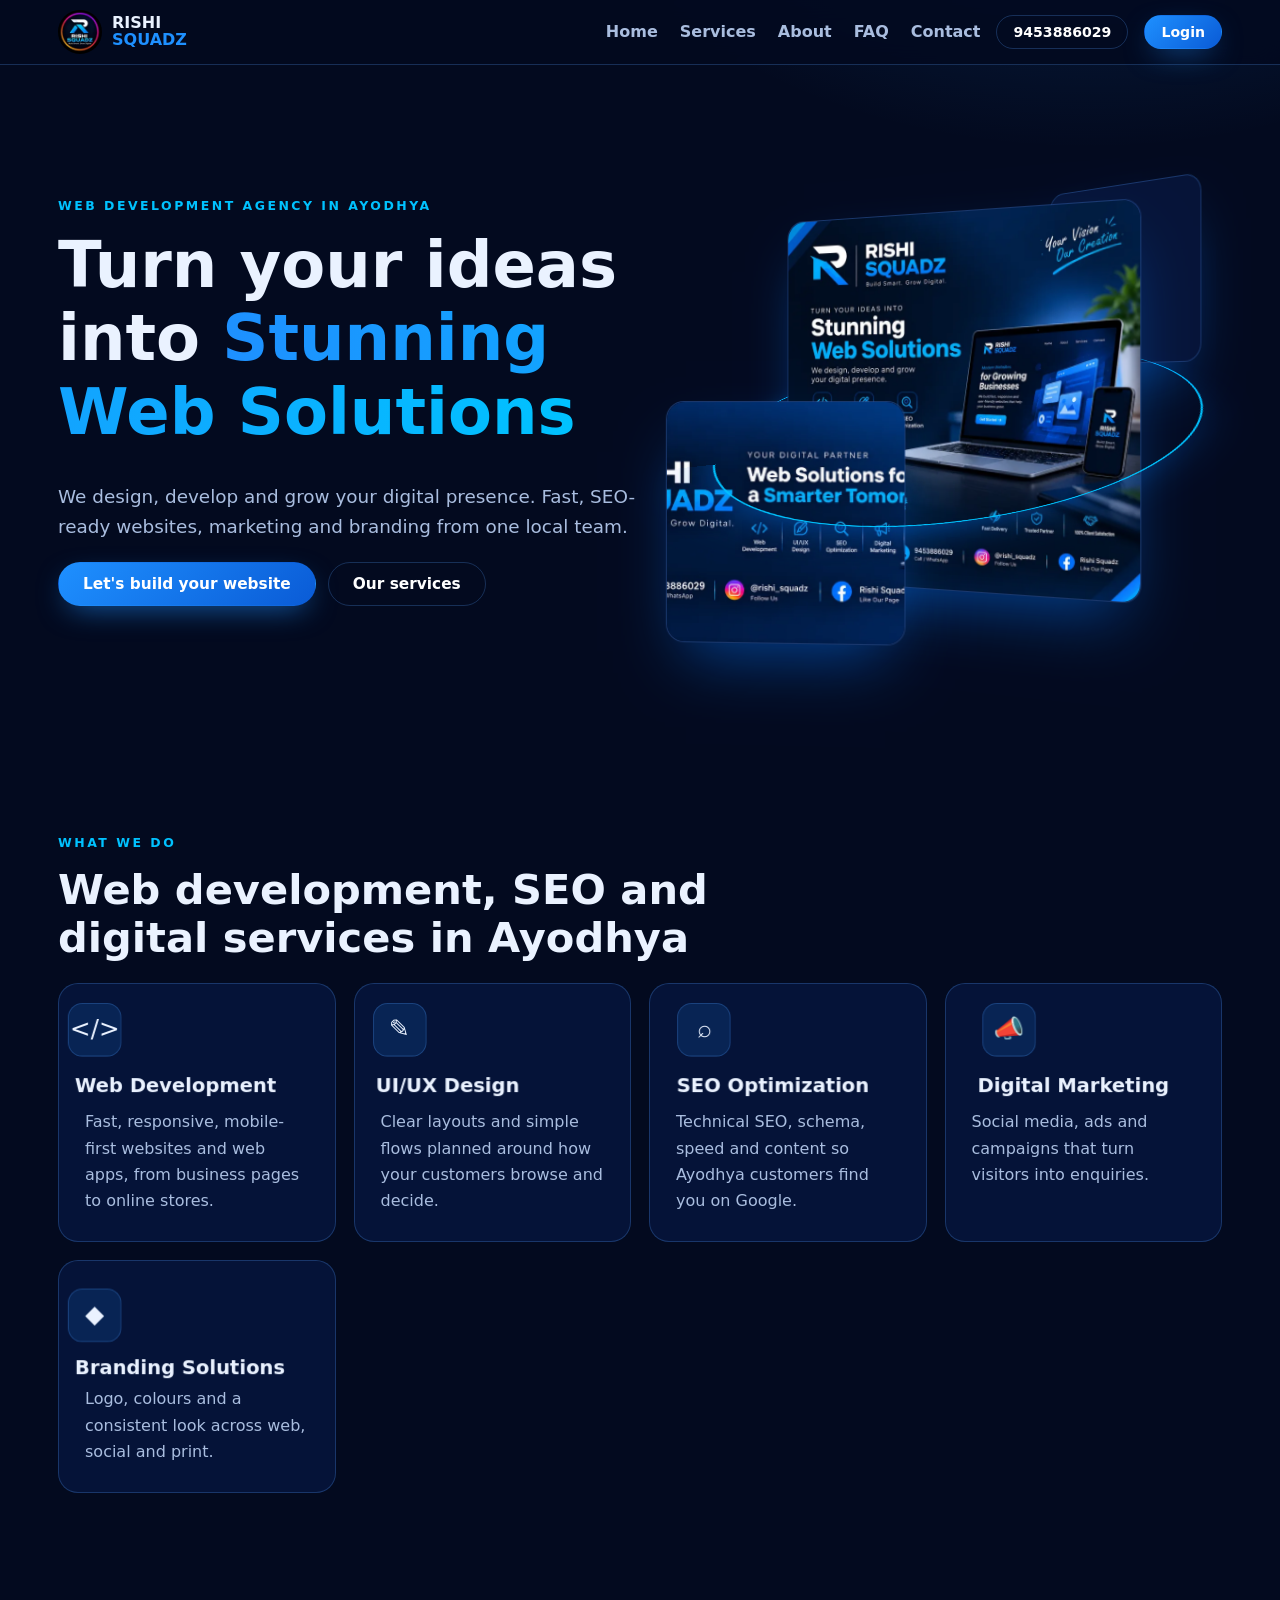
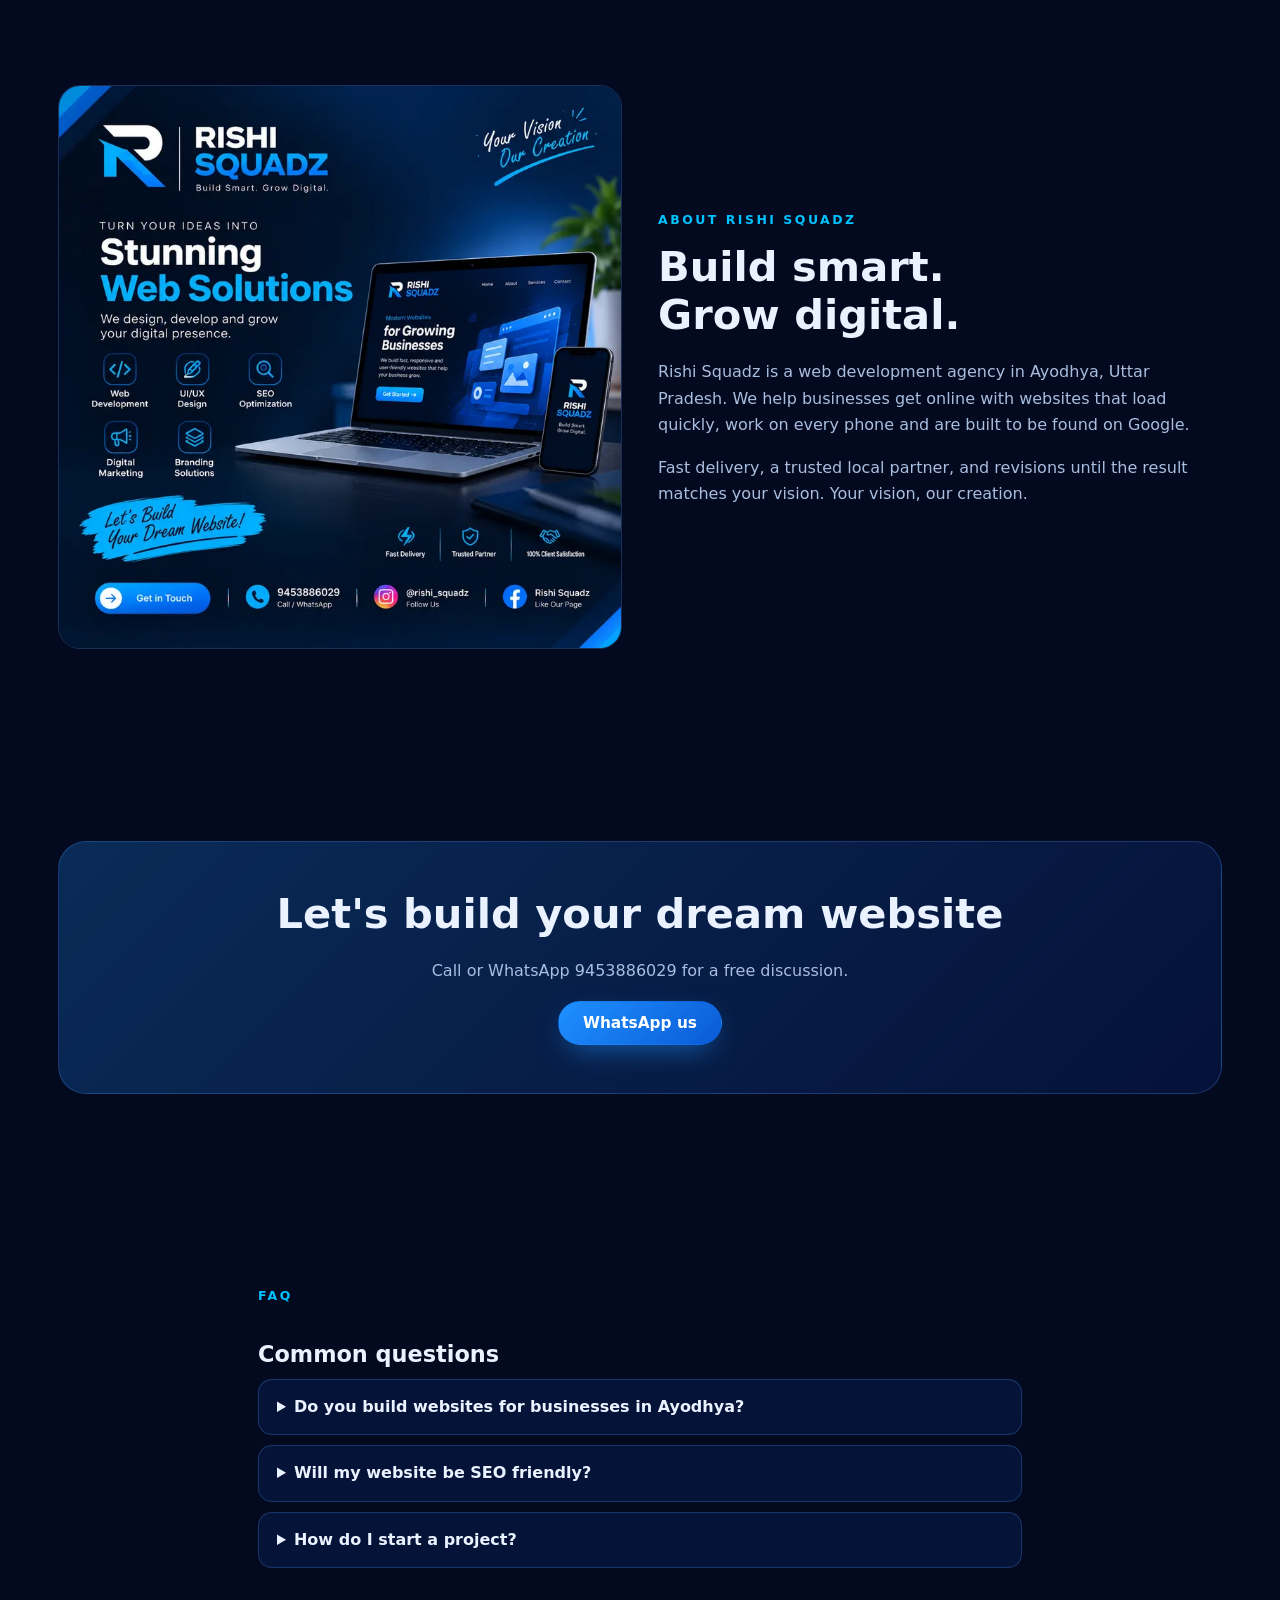
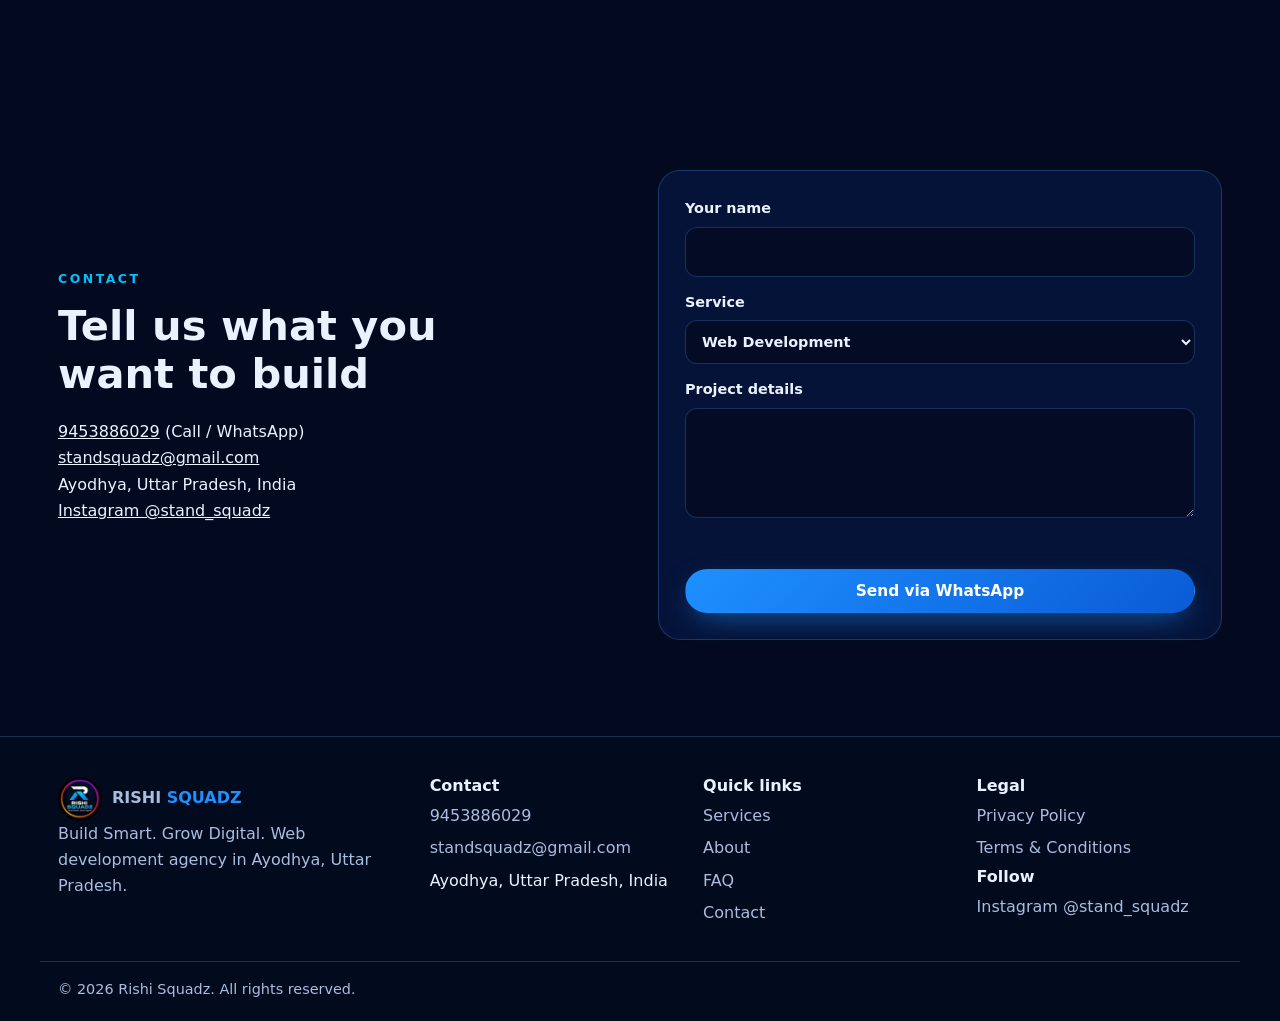
<file: index.html>
<!doctype html><html lang="en-IN"><head><meta charset="utf-8"><meta name="viewport" content="width=device-width,initial-scale=1">
<title>Web Development Company in Ayodhya | Rishi Squadz</title><meta name="description" content="Rishi Squadz is a web development, SEO, UI/UX and digital marketing agency in Ayodhya. Fast, mobile-friendly websites. Call 9453886029."><link rel="canonical" href="https://www.rishisquadz.com/">
<meta name="robots" content="index,follow,max-image-preview:large"><meta name="theme-color" content="#030a1f"><meta name="geo.region" content="IN-UP"><meta name="geo.placename" content="Ayodhya">
<meta property="og:type" content="website"><meta property="og:site_name" content="Rishi Squadz"><meta property="og:locale" content="en_IN"><meta property="og:title" content="Web Development Company in Ayodhya | Rishi Squadz"><meta property="og:description" content="Rishi Squadz is a web development, SEO, UI/UX and digital marketing agency in Ayodhya. Fast, mobile-friendly websites. Call 9453886029."><meta property="og:url" content="https://www.rishisquadz.com/"><meta property="og:image" content="https://www.rishisquadz.com/img/og-image.jpg">
<meta name="twitter:card" content="summary_large_image"><link rel="icon" href="favicon.ico" sizes="32x32"><link rel="icon" type="image/png" href="img/icon-512.png" sizes="512x512"><link rel="apple-touch-icon" href="img/icon-180.png"><link rel="manifest" href="site.webmanifest">
<link rel="stylesheet" href="css/style.css"><script type="application/ld+json">{"@context": "https://schema.org", "@graph": [{"@type": ["ProfessionalService", "LocalBusiness"], "@id": "https://www.rishisquadz.com/#org", "name": "Rishi Squadz", "alternateName": "Stand Squadz", "url": "https://www.rishisquadz.com/", "logo": "https://www.rishisquadz.com/img/icon-512.png", "image": "https://www.rishisquadz.com/img/og-image.jpg", "description": "Web development, UI/UX, SEO, digital marketing and branding agency in Ayodhya.", "telephone": "+91-9453886029", "email": "standsquadz@gmail.com", "slogan": "Build Smart. Grow Digital.", "address": {"@type": "PostalAddress", "addressLocality": "Ayodhya", "addressRegion": "Uttar Pradesh", "addressCountry": "IN"}, "areaServed": "Ayodhya, Uttar Pradesh, India", "sameAs": ["https://www.instagram.com/stand_squadz"], "contactPoint": {"@type": "ContactPoint", "telephone": "+91-9453886029", "contactType": "customer service", "availableLanguage": ["en", "hi"]}, "hasOfferCatalog": {"@type": "OfferCatalog", "name": "Services", "itemListElement": [{"@type": "Offer", "itemOffered": {"@type": "Service", "name": "Web Development"}}, {"@type": "Offer", "itemOffered": {"@type": "Service", "name": "UI/UX Design"}}, {"@type": "Offer", "itemOffered": {"@type": "Service", "name": "SEO Optimization"}}, {"@type": "Offer", "itemOffered": {"@type": "Service", "name": "Digital Marketing"}}, {"@type": "Offer", "itemOffered": {"@type": "Service", "name": "Branding Solutions"}}]}}, {"@type": "WebSite", "@id": "https://www.rishisquadz.com/#site", "url": "https://www.rishisquadz.com/", "name": "Rishi Squadz", "publisher": {"@id": "https://www.rishisquadz.com/#org"}, "inLanguage": "en-IN"}, {"@type": "FAQPage", "mainEntity": [{"@type": "Question", "name": "Do you build websites for businesses in Ayodhya?", "acceptedAnswer": {"@type": "Answer", "text": "Yes. Rishi Squadz is based in Ayodhya, Uttar Pradesh, and builds fast, mobile-friendly websites for local businesses, shops, hotels, schools and startups."}}, {"@type": "Question", "name": "Will my website be SEO friendly?", "acceptedAnswer": {"@type": "Answer", "text": "Every site we build ships with clean semantic HTML, canonical tags, meta data, schema markup, a sitemap and fast loading, which are the foundations Google looks for."}}, {"@type": "Question", "name": "How do I start a project?", "acceptedAnswer": {"@type": "Answer", "text": "Call or WhatsApp 9453886029, email standsquadz@gmail.com, or use the enquiry form on this page."}}]}]}</script></head><body><a class="skip" href="#main">Skip to content</a>
<header><div class="bar"><a class="brand" href="index.html" aria-label="Rishi Squadz home"><img src="img/logo.webp" width="44" height="44" alt="Rishi Squadz logo"><span>RISHI<br><b>SQUADZ</b></span></a>
<button id="mb" aria-expanded="false" aria-controls="nav">Menu</button>
<nav id="nav" aria-label="Main"><ul><li><a href="index.html">Home</a></li><li><a href="index.html#services">Services</a></li><li><a href="index.html#about">About</a></li><li><a href="index.html#faq">FAQ</a></li><li><a href="index.html#contact">Contact</a></li></ul></nav>
<a class="btn s g t" href="tel:+919453886029">9453886029</a><a class="btn s" href="login.html" rel="nofollow">Login</a></div></header>
<main id="main"><section><div class="w hero"><div><p class="eb">Web development agency in Ayodhya</p><h1>Turn your ideas into <span class="grad">Stunning Web Solutions</span></h1><p class="m">We design, develop and grow your digital presence. Fast, SEO-ready websites, marketing and branding from one local team.</p><div class="row"><a class="btn" href="#contact">Let's build your website</a><a class="btn g" href="#services">Our services</a></div></div>
<div class="stage" aria-hidden="true"><div class="rig"><div class="ring"></div><div class="c3">&lt;/&gt;</div><div class="c1"><img src="img/poster.webp" width="800" height="800" alt="" fetchpriority="high"></div><div class="c2"><img src="img/banner.webp" width="1400" height="521" alt="" loading="lazy"></div></div></div></div></section>
<section id="services"><div class="w"><p class="eb">What we do</p><h2>Web development, SEO and digital services in Ayodhya</h2><div class="grid"><article class="card"><div class="ic" aria-hidden="true">&lt;/&gt;</div><h3>Web Development</h3><p>Fast, responsive, mobile-first websites and web apps, from business pages to online stores.</p></article><article class="card"><div class="ic" aria-hidden="true">✎</div><h3>UI/UX Design</h3><p>Clear layouts and simple flows planned around how your customers browse and decide.</p></article><article class="card"><div class="ic" aria-hidden="true">⌕</div><h3>SEO Optimization</h3><p>Technical SEO, schema, speed and content so Ayodhya customers find you on Google.</p></article><article class="card"><div class="ic" aria-hidden="true">📣</div><h3>Digital Marketing</h3><p>Social media, ads and campaigns that turn visitors into enquiries.</p></article><article class="card"><div class="ic" aria-hidden="true">◆</div><h3>Branding Solutions</h3><p>Logo, colours and a consistent look across web, social and print.</p></article></div></div></section>
<section id="about"><div class="w two"><img src="img/poster.webp" width="800" height="800" loading="lazy" alt="Rishi Squadz web solutions poster showing a website on laptop and phone"><div><p class="eb">About Rishi Squadz</p><h2>Build smart. Grow digital.</h2><p class="m">Rishi Squadz is a web development agency in Ayodhya, Uttar Pradesh. We help businesses get online with websites that load quickly, work on every phone and are built to be found on Google.</p><p class="m">Fast delivery, a trusted local partner, and revisions until the result matches your vision. Your vision, our creation.</p></div></div></section>
<section><div class="w"><div class="cta"><h2>Let's build your dream website</h2><p class="m">Call or WhatsApp 9453886029 for a free discussion.</p><a class="btn" href="https://wa.me/919453886029" target="_blank" rel="noopener">WhatsApp us</a></div></div></section>
<section id="faq"><div class="w legal"><p class="eb">FAQ</p><h2>Common questions</h2><details><summary>Do you build websites for businesses in Ayodhya?</summary><p>Yes. Rishi Squadz is based in Ayodhya, Uttar Pradesh, and builds fast, mobile-friendly websites for local businesses, shops, hotels, schools and startups.</p></details><details><summary>Will my website be SEO friendly?</summary><p>Every site we build ships with clean semantic HTML, canonical tags, meta data, schema markup, a sitemap and fast loading, which are the foundations Google looks for.</p></details><details><summary>How do I start a project?</summary><p>Call or WhatsApp 9453886029, email standsquadz@gmail.com, or use the enquiry form on this page.</p></details></div></section>
<section id="contact"><div class="w two"><div><p class="eb">Contact</p><h2>Tell us what you want to build</h2><p><a href="tel:+919453886029">9453886029</a> (Call / WhatsApp)<br><a href="mailto:standsquadz@gmail.com">standsquadz@gmail.com</a><br>Ayodhya, Uttar Pradesh, India<br><a href="https://www.instagram.com/stand_squadz" rel="noopener me" target="_blank">Instagram @stand_squadz</a></p></div>
<div class="fc"><form id="enq" novalidate><label>Your name<input name="n" autocomplete="name" required></label><label>Service<select name="s"><option>Web Development</option><option>UI/UX Design</option><option>SEO Optimization</option><option>Digital Marketing</option><option>Branding Solutions</option></select></label><label>Project details<textarea name="m" required></textarea></label><div id="st" role="status"></div><button class="btn" type="submit">Send via WhatsApp</button></form></div></div></section></main><footer><div class="w fg"><div><a class="brand" href="index.html"><img src="img/logo.webp" width="44" height="44" alt="" loading="lazy"><span>RISHI <b>SQUADZ</b></span></a><p class="m">Build Smart. Grow Digital. Web development agency in Ayodhya, Uttar Pradesh.</p></div>
<div><h2>Contact</h2><ul><li><a href="tel:+919453886029">9453886029</a></li><li><a href="mailto:standsquadz@gmail.com">standsquadz@gmail.com</a></li><li>Ayodhya, Uttar Pradesh, India</li></ul></div>
<div><h2>Quick links</h2><ul><li><a href="index.html#services">Services</a></li><li><a href="index.html#about">About</a></li><li><a href="index.html#faq">FAQ</a></li><li><a href="index.html#contact">Contact</a></li></ul></div>
<div><h2>Legal</h2><ul><li><a href="privacy-policy.html">Privacy Policy</a></li><li><a href="terms.html">Terms &amp; Conditions</a></li></ul><h2>Follow</h2><ul><li><a href="https://www.instagram.com/stand_squadz" target="_blank" rel="noopener me">Instagram @stand_squadz</a></li></ul></div></div>
<div class="w cp">&copy; <span class="yr">2026</span> Rishi Squadz. All rights reserved.</div></footer><script src="js/main.js" defer></script></body></html>
</file>
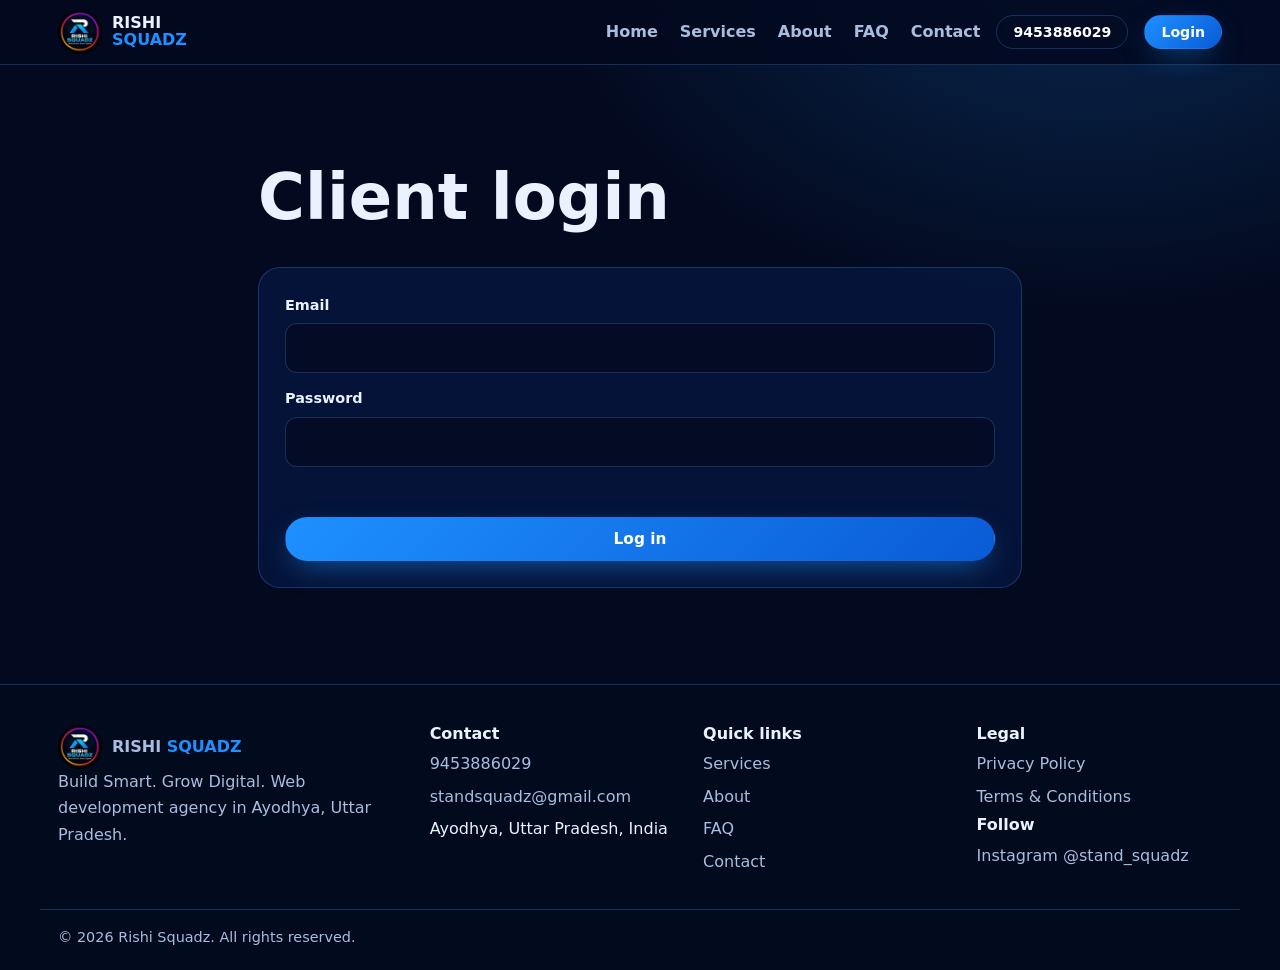
<file: login.html>
<!doctype html><html lang="en-IN"><head><meta charset="utf-8"><meta name="viewport" content="width=device-width,initial-scale=1">
<title>Client Login | Rishi Squadz</title><meta name="description" content="Client login for Rishi Squadz."><link rel="canonical" href="https://www.rishisquadz.com/login.html">
<meta name="robots" content="noindex,nofollow"><meta name="theme-color" content="#030a1f"><meta name="geo.region" content="IN-UP"><meta name="geo.placename" content="Ayodhya">
<meta property="og:type" content="website"><meta property="og:site_name" content="Rishi Squadz"><meta property="og:locale" content="en_IN"><meta property="og:title" content="Client Login | Rishi Squadz"><meta property="og:description" content="Client login for Rishi Squadz."><meta property="og:url" content="https://www.rishisquadz.com/login.html"><meta property="og:image" content="https://www.rishisquadz.com/img/og-image.jpg">
<meta name="twitter:card" content="summary_large_image"><link rel="icon" href="favicon.ico" sizes="32x32"><link rel="icon" type="image/png" href="img/icon-512.png" sizes="512x512"><link rel="apple-touch-icon" href="img/icon-180.png"><link rel="manifest" href="site.webmanifest">
<link rel="stylesheet" href="css/style.css"></head><body><a class="skip" href="#main">Skip to content</a>
<header><div class="bar"><a class="brand" href="index.html" aria-label="Rishi Squadz home"><img src="img/logo.webp" width="44" height="44" alt="Rishi Squadz logo"><span>RISHI<br><b>SQUADZ</b></span></a>
<button id="mb" aria-expanded="false" aria-controls="nav">Menu</button>
<nav id="nav" aria-label="Main"><ul><li><a href="index.html">Home</a></li><li><a href="index.html#services">Services</a></li><li><a href="index.html#about">About</a></li><li><a href="index.html#faq">FAQ</a></li><li><a href="index.html#contact">Contact</a></li></ul></nav>
<a class="btn s g t" href="tel:+919453886029">9453886029</a><a class="btn s" href="login.html" rel="nofollow">Login</a></div></header>
<main id="main"><section><div class="w legal"><h1>Client login</h1><div class="fc"><form id="lg"><label>Email<input type="email" autocomplete="username"></label><label>Password<input type="password" autocomplete="current-password"></label><div id="st" role="status"></div><button class="btn" type="submit">Log in</button></form></div></div></section></main><footer><div class="w fg"><div><a class="brand" href="index.html"><img src="img/logo.webp" width="44" height="44" alt="" loading="lazy"><span>RISHI <b>SQUADZ</b></span></a><p class="m">Build Smart. Grow Digital. Web development agency in Ayodhya, Uttar Pradesh.</p></div>
<div><h2>Contact</h2><ul><li><a href="tel:+919453886029">9453886029</a></li><li><a href="mailto:standsquadz@gmail.com">standsquadz@gmail.com</a></li><li>Ayodhya, Uttar Pradesh, India</li></ul></div>
<div><h2>Quick links</h2><ul><li><a href="index.html#services">Services</a></li><li><a href="index.html#about">About</a></li><li><a href="index.html#faq">FAQ</a></li><li><a href="index.html#contact">Contact</a></li></ul></div>
<div><h2>Legal</h2><ul><li><a href="privacy-policy.html">Privacy Policy</a></li><li><a href="terms.html">Terms &amp; Conditions</a></li></ul><h2>Follow</h2><ul><li><a href="https://www.instagram.com/stand_squadz" target="_blank" rel="noopener me">Instagram @stand_squadz</a></li></ul></div></div>
<div class="w cp">&copy; <span class="yr">2026</span> Rishi Squadz. All rights reserved.</div></footer><script src="js/main.js" defer></script></body></html>
</file>
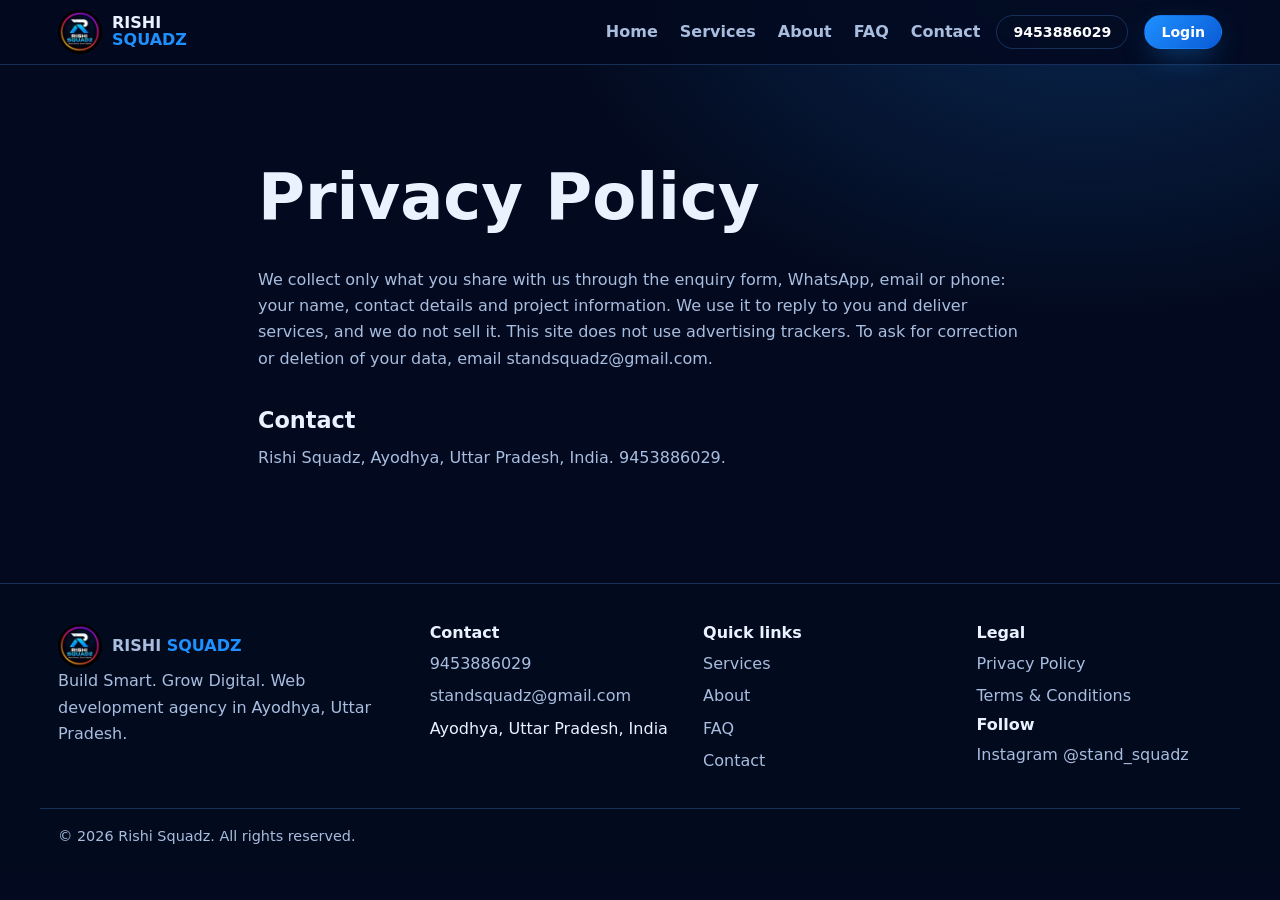
<file: privacy-policy.html>
<!doctype html><html lang="en-IN"><head><meta charset="utf-8"><meta name="viewport" content="width=device-width,initial-scale=1">
<title>Privacy Policy | Rishi Squadz</title><meta name="description" content="Privacy Policy of Rishi Squadz, Ayodhya."><link rel="canonical" href="https://www.rishisquadz.com/privacy-policy.html">
<meta name="robots" content="index,follow,max-image-preview:large"><meta name="theme-color" content="#030a1f"><meta name="geo.region" content="IN-UP"><meta name="geo.placename" content="Ayodhya">
<meta property="og:type" content="website"><meta property="og:site_name" content="Rishi Squadz"><meta property="og:locale" content="en_IN"><meta property="og:title" content="Privacy Policy | Rishi Squadz"><meta property="og:description" content="Privacy Policy of Rishi Squadz, Ayodhya."><meta property="og:url" content="https://www.rishisquadz.com/privacy-policy.html"><meta property="og:image" content="https://www.rishisquadz.com/img/og-image.jpg">
<meta name="twitter:card" content="summary_large_image"><link rel="icon" href="favicon.ico" sizes="32x32"><link rel="icon" type="image/png" href="img/icon-512.png" sizes="512x512"><link rel="apple-touch-icon" href="img/icon-180.png"><link rel="manifest" href="site.webmanifest">
<link rel="stylesheet" href="css/style.css"></head><body><a class="skip" href="#main">Skip to content</a>
<header><div class="bar"><a class="brand" href="index.html" aria-label="Rishi Squadz home"><img src="img/logo.webp" width="44" height="44" alt="Rishi Squadz logo"><span>RISHI<br><b>SQUADZ</b></span></a>
<button id="mb" aria-expanded="false" aria-controls="nav">Menu</button>
<nav id="nav" aria-label="Main"><ul><li><a href="index.html">Home</a></li><li><a href="index.html#services">Services</a></li><li><a href="index.html#about">About</a></li><li><a href="index.html#faq">FAQ</a></li><li><a href="index.html#contact">Contact</a></li></ul></nav>
<a class="btn s g t" href="tel:+919453886029">9453886029</a><a class="btn s" href="login.html" rel="nofollow">Login</a></div></header>
<main id="main"><section><div class="w legal"><h1>Privacy Policy</h1><p class="m">We collect only what you share with us through the enquiry form, WhatsApp, email or phone: your name, contact details and project information. We use it to reply to you and deliver services, and we do not sell it. This site does not use advertising trackers. To ask for correction or deletion of your data, email standsquadz@gmail.com.</p><h2>Contact</h2><p class="m">Rishi Squadz, Ayodhya, Uttar Pradesh, India. 9453886029.</p></div></section></main><footer><div class="w fg"><div><a class="brand" href="index.html"><img src="img/logo.webp" width="44" height="44" alt="" loading="lazy"><span>RISHI <b>SQUADZ</b></span></a><p class="m">Build Smart. Grow Digital. Web development agency in Ayodhya, Uttar Pradesh.</p></div>
<div><h2>Contact</h2><ul><li><a href="tel:+919453886029">9453886029</a></li><li><a href="mailto:standsquadz@gmail.com">standsquadz@gmail.com</a></li><li>Ayodhya, Uttar Pradesh, India</li></ul></div>
<div><h2>Quick links</h2><ul><li><a href="index.html#services">Services</a></li><li><a href="index.html#about">About</a></li><li><a href="index.html#faq">FAQ</a></li><li><a href="index.html#contact">Contact</a></li></ul></div>
<div><h2>Legal</h2><ul><li><a href="privacy-policy.html">Privacy Policy</a></li><li><a href="terms.html">Terms &amp; Conditions</a></li></ul><h2>Follow</h2><ul><li><a href="https://www.instagram.com/stand_squadz" target="_blank" rel="noopener me">Instagram @stand_squadz</a></li></ul></div></div>
<div class="w cp">&copy; <span class="yr">2026</span> Rishi Squadz. All rights reserved.</div></footer><script src="js/main.js" defer></script></body></html>
</file>
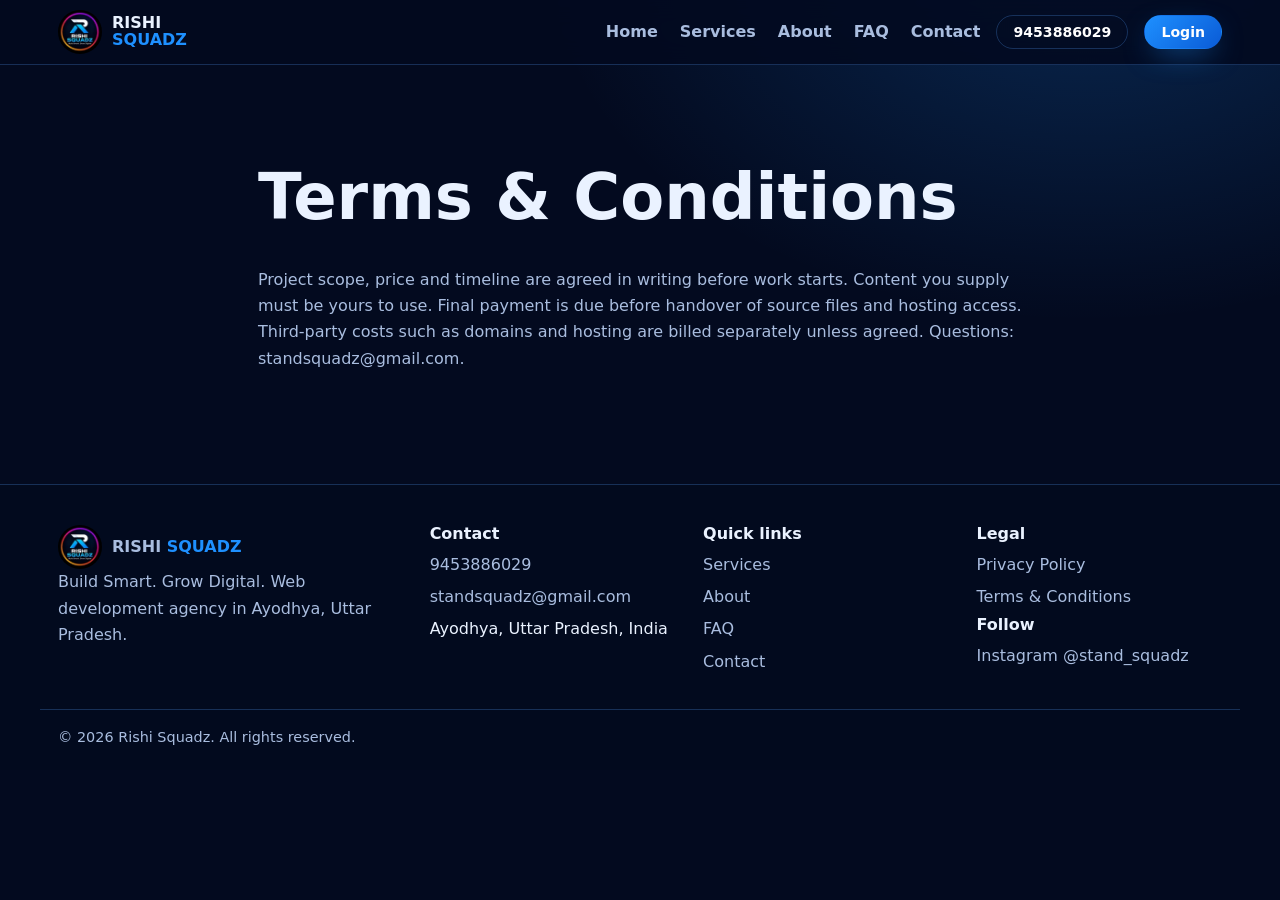
<file: terms.html>
<!doctype html><html lang="en-IN"><head><meta charset="utf-8"><meta name="viewport" content="width=device-width,initial-scale=1">
<title>Terms and Conditions | Rishi Squadz</title><meta name="description" content="Terms and Conditions of Rishi Squadz, Ayodhya."><link rel="canonical" href="https://www.rishisquadz.com/terms.html">
<meta name="robots" content="index,follow,max-image-preview:large"><meta name="theme-color" content="#030a1f"><meta name="geo.region" content="IN-UP"><meta name="geo.placename" content="Ayodhya">
<meta property="og:type" content="website"><meta property="og:site_name" content="Rishi Squadz"><meta property="og:locale" content="en_IN"><meta property="og:title" content="Terms and Conditions | Rishi Squadz"><meta property="og:description" content="Terms and Conditions of Rishi Squadz, Ayodhya."><meta property="og:url" content="https://www.rishisquadz.com/terms.html"><meta property="og:image" content="https://www.rishisquadz.com/img/og-image.jpg">
<meta name="twitter:card" content="summary_large_image"><link rel="icon" href="favicon.ico" sizes="32x32"><link rel="icon" type="image/png" href="img/icon-512.png" sizes="512x512"><link rel="apple-touch-icon" href="img/icon-180.png"><link rel="manifest" href="site.webmanifest">
<link rel="stylesheet" href="css/style.css"></head><body><a class="skip" href="#main">Skip to content</a>
<header><div class="bar"><a class="brand" href="index.html" aria-label="Rishi Squadz home"><img src="img/logo.webp" width="44" height="44" alt="Rishi Squadz logo"><span>RISHI<br><b>SQUADZ</b></span></a>
<button id="mb" aria-expanded="false" aria-controls="nav">Menu</button>
<nav id="nav" aria-label="Main"><ul><li><a href="index.html">Home</a></li><li><a href="index.html#services">Services</a></li><li><a href="index.html#about">About</a></li><li><a href="index.html#faq">FAQ</a></li><li><a href="index.html#contact">Contact</a></li></ul></nav>
<a class="btn s g t" href="tel:+919453886029">9453886029</a><a class="btn s" href="login.html" rel="nofollow">Login</a></div></header>
<main id="main"><section><div class="w legal"><h1>Terms &amp; Conditions</h1><p class="m">Project scope, price and timeline are agreed in writing before work starts. Content you supply must be yours to use. Final payment is due before handover of source files and hosting access. Third-party costs such as domains and hosting are billed separately unless agreed. Questions: standsquadz@gmail.com.</p></div></section></main><footer><div class="w fg"><div><a class="brand" href="index.html"><img src="img/logo.webp" width="44" height="44" alt="" loading="lazy"><span>RISHI <b>SQUADZ</b></span></a><p class="m">Build Smart. Grow Digital. Web development agency in Ayodhya, Uttar Pradesh.</p></div>
<div><h2>Contact</h2><ul><li><a href="tel:+919453886029">9453886029</a></li><li><a href="mailto:standsquadz@gmail.com">standsquadz@gmail.com</a></li><li>Ayodhya, Uttar Pradesh, India</li></ul></div>
<div><h2>Quick links</h2><ul><li><a href="index.html#services">Services</a></li><li><a href="index.html#about">About</a></li><li><a href="index.html#faq">FAQ</a></li><li><a href="index.html#contact">Contact</a></li></ul></div>
<div><h2>Legal</h2><ul><li><a href="privacy-policy.html">Privacy Policy</a></li><li><a href="terms.html">Terms &amp; Conditions</a></li></ul><h2>Follow</h2><ul><li><a href="https://www.instagram.com/stand_squadz" target="_blank" rel="noopener me">Instagram @stand_squadz</a></li></ul></div></div>
<div class="w cp">&copy; <span class="yr">2026</span> Rishi Squadz. All rights reserved.</div></footer><script src="js/main.js" defer></script></body></html>
</file>
<file: css/style.css>
:root{--bg:#030a1f;--p:rgba(9,28,78,.55);--l:rgba(86,160,255,.25);--fg:#eaf2ff;--m:#a9bddf;--a:#1e90ff;--a2:#00c2ff;--f:system-ui,"Segoe UI",Roboto,Arial,sans-serif}
*{box-sizing:border-box}html{scroll-behavior:smooth;scroll-padding-top:80px}
body{margin:0;background:var(--bg) radial-gradient(900px 600px at 85% -5%,rgba(30,144,255,.22),transparent 60%) no-repeat;color:var(--fg);font:16px/1.65 var(--f);overflow-x:hidden}
h1,h2,h3{line-height:1.15;margin:0 0 .5em;text-wrap:balance}h1{font-size:clamp(2.1rem,5.4vw,4rem);font-weight:800}h2{font-size:clamp(1.7rem,3.6vw,2.6rem)}p{margin:0 0 1em}a{color:inherit}img{max-width:100%;height:auto}
:focus-visible{outline:2px solid var(--a2);outline-offset:3px}.skip{position:absolute;left:-999px}.skip:focus{left:8px;top:8px;background:#fff;color:#000;padding:8px;z-index:99}
.w{max-width:1200px;margin:auto;padding:0 18px}section{padding:clamp(48px,8vw,96px) 0}.grad{background:linear-gradient(90deg,var(--a),var(--a2));-webkit-background-clip:text;background-clip:text;color:transparent}
.eb{color:var(--a2);letter-spacing:.2em;text-transform:uppercase;font-size:.78rem;font-weight:700}.m{color:var(--m)}
header{position:sticky;top:0;z-index:20;background:rgba(3,10,31,.88);backdrop-filter:blur(12px);border-bottom:1px solid var(--l)}
.bar{display:flex;align-items:center;gap:16px;padding:10px 18px;max-width:1200px;margin:auto}.brand{display:flex;align-items:center;gap:10px;text-decoration:none;font-weight:800;line-height:1.05;margin-right:auto}.brand img{border-radius:50%}.brand b{color:var(--a)}
nav ul{display:flex;gap:22px;list-style:none;margin:0;padding:0}nav a{text-decoration:none;color:var(--m);font-weight:600}nav a:hover,nav a[aria-current]{color:#fff}
.btn{display:inline-block;padding:12px 24px;border-radius:99px;border:1px solid transparent;background:linear-gradient(135deg,var(--a),#0a5bd6);color:#fff;font:700 .96rem var(--f);text-decoration:none;cursor:pointer;box-shadow:0 10px 30px -10px rgba(30,144,255,.7);transition:transform .2s}.btn:hover{transform:translateY(-2px)}.btn.g{background:none;border-color:var(--l);box-shadow:none}.btn.s{padding:8px 16px;font-size:.88rem}
#mb{display:none;background:none;border:1px solid var(--l);color:#fff;border-radius:8px;padding:8px 12px;font-size:1rem}
.hero{display:grid;grid-template-columns:1.05fr .95fr;gap:32px;align-items:center}.hero .m{font-size:1.15rem;max-width:32em}.row{display:flex;flex-wrap:wrap;gap:12px;margin-top:20px}
.stage{perspective:1100px;height:480px;display:grid;place-items:center}.rig{position:relative;width:min(380px,80vw);aspect-ratio:1;transform-style:preserve-3d;transform:rotateX(calc(var(--y,0)*-10deg)) rotateY(calc(-22deg + var(--x,0)*18deg));transition:transform .15s;animation:fl 8s ease-in-out infinite}
.rig>*{position:absolute;border:1px solid var(--l);border-radius:18px;background:var(--p);box-shadow:0 30px 60px -20px rgba(0,120,255,.5)}.rig img{width:100%;height:100%;object-fit:cover;border-radius:18px}
.c1{inset:0;transform:translateZ(0)}.c2{width:62%;height:62%;left:-18%;bottom:-12%;transform:translateZ(90px) rotateY(18deg);overflow:hidden}.c3{width:48%;height:48%;right:-14%;top:-8%;transform:translateZ(-80px) rotateY(-20deg);display:grid;place-items:center;font-weight:800;color:var(--a2)}
.ring{inset:-14%!important;border-radius:50%!important;border:2px solid var(--a2)!important;background:none!important;transform:rotateX(70deg) translateZ(-20px);animation:sp 14s linear infinite}
@keyframes sp{to{transform:rotateX(70deg) translateZ(-20px) rotateZ(360deg)}}@keyframes fl{50%{translate:0 -14px}}
.grid{display:grid;grid-template-columns:repeat(auto-fit,minmax(250px,1fr));gap:18px;perspective:1000px}
.card{padding:26px;border-radius:20px;border:1px solid var(--l);background:var(--p);transform-style:preserve-3d;transition:transform .25s}.card:hover{border-color:var(--a2)}.card h3{font-size:1.2rem;transform:translateZ(18px)}.card p{color:var(--m);margin:0}
.ic{width:52px;height:52px;border-radius:14px;display:grid;place-items:center;background:rgba(30,144,255,.14);border:1px solid var(--l);font-size:1.5rem;margin-bottom:16px;transform:translateZ(30px)}
.two{display:grid;grid-template-columns:1fr 1fr;gap:36px;align-items:center}.two img{border-radius:22px;border:1px solid var(--l)}
.cta{text-align:center;padding:48px 18px;border-radius:28px;border:1px solid var(--l);background:linear-gradient(135deg,rgba(30,144,255,.25),rgba(6,20,64,.8))}
details{border:1px solid var(--l);border-radius:14px;padding:14px 18px;margin-bottom:10px;background:var(--p)}summary{cursor:pointer;font-weight:700}details p{margin:10px 0 0;color:var(--m)}
form{display:grid;gap:14px}label{font-weight:600;font-size:.9rem;display:grid;gap:6px}input,select,textarea{font:inherit;color:var(--fg);background:rgba(3,10,31,.75);border:1px solid var(--l);border-radius:12px;padding:12px}textarea{min-height:110px}
.fc{padding:26px;border-radius:22px;border:1px solid var(--l);background:var(--p)}#st{min-height:1.4em;color:#9fe0b0}
footer{border-top:1px solid var(--l);padding:40px 0 20px;background:rgba(3,10,31,.9)}.fg{display:grid;grid-template-columns:1.4fr 1fr 1fr 1fr;gap:28px}footer h2{font-size:1rem}footer ul{list-style:none;padding:0;margin:0}footer li{margin-bottom:6px}footer a{color:var(--m);text-decoration:none}footer a:hover{color:#fff}.cp{margin-top:28px;padding-top:16px;border-top:1px solid var(--l);color:var(--m);font-size:.9rem}
.legal{max-width:800px}.legal h2{font-size:1.4rem;margin-top:1.6em}
@media(max-width:860px){.hero,.two{grid-template-columns:1fr}.stage{height:380px}.fg{grid-template-columns:1fr 1fr}#mb{display:block}nav{display:none;position:absolute;left:0;right:0;top:100%;background:#030a1f;border-bottom:1px solid var(--l);padding:14px 18px}nav.o{display:block}nav ul{flex-direction:column}.bar>.btn.t{display:none}}
@media(prefers-reduced-motion:reduce){*{animation:none!important;transition:none!important}html{scroll-behavior:auto}}
</file>
